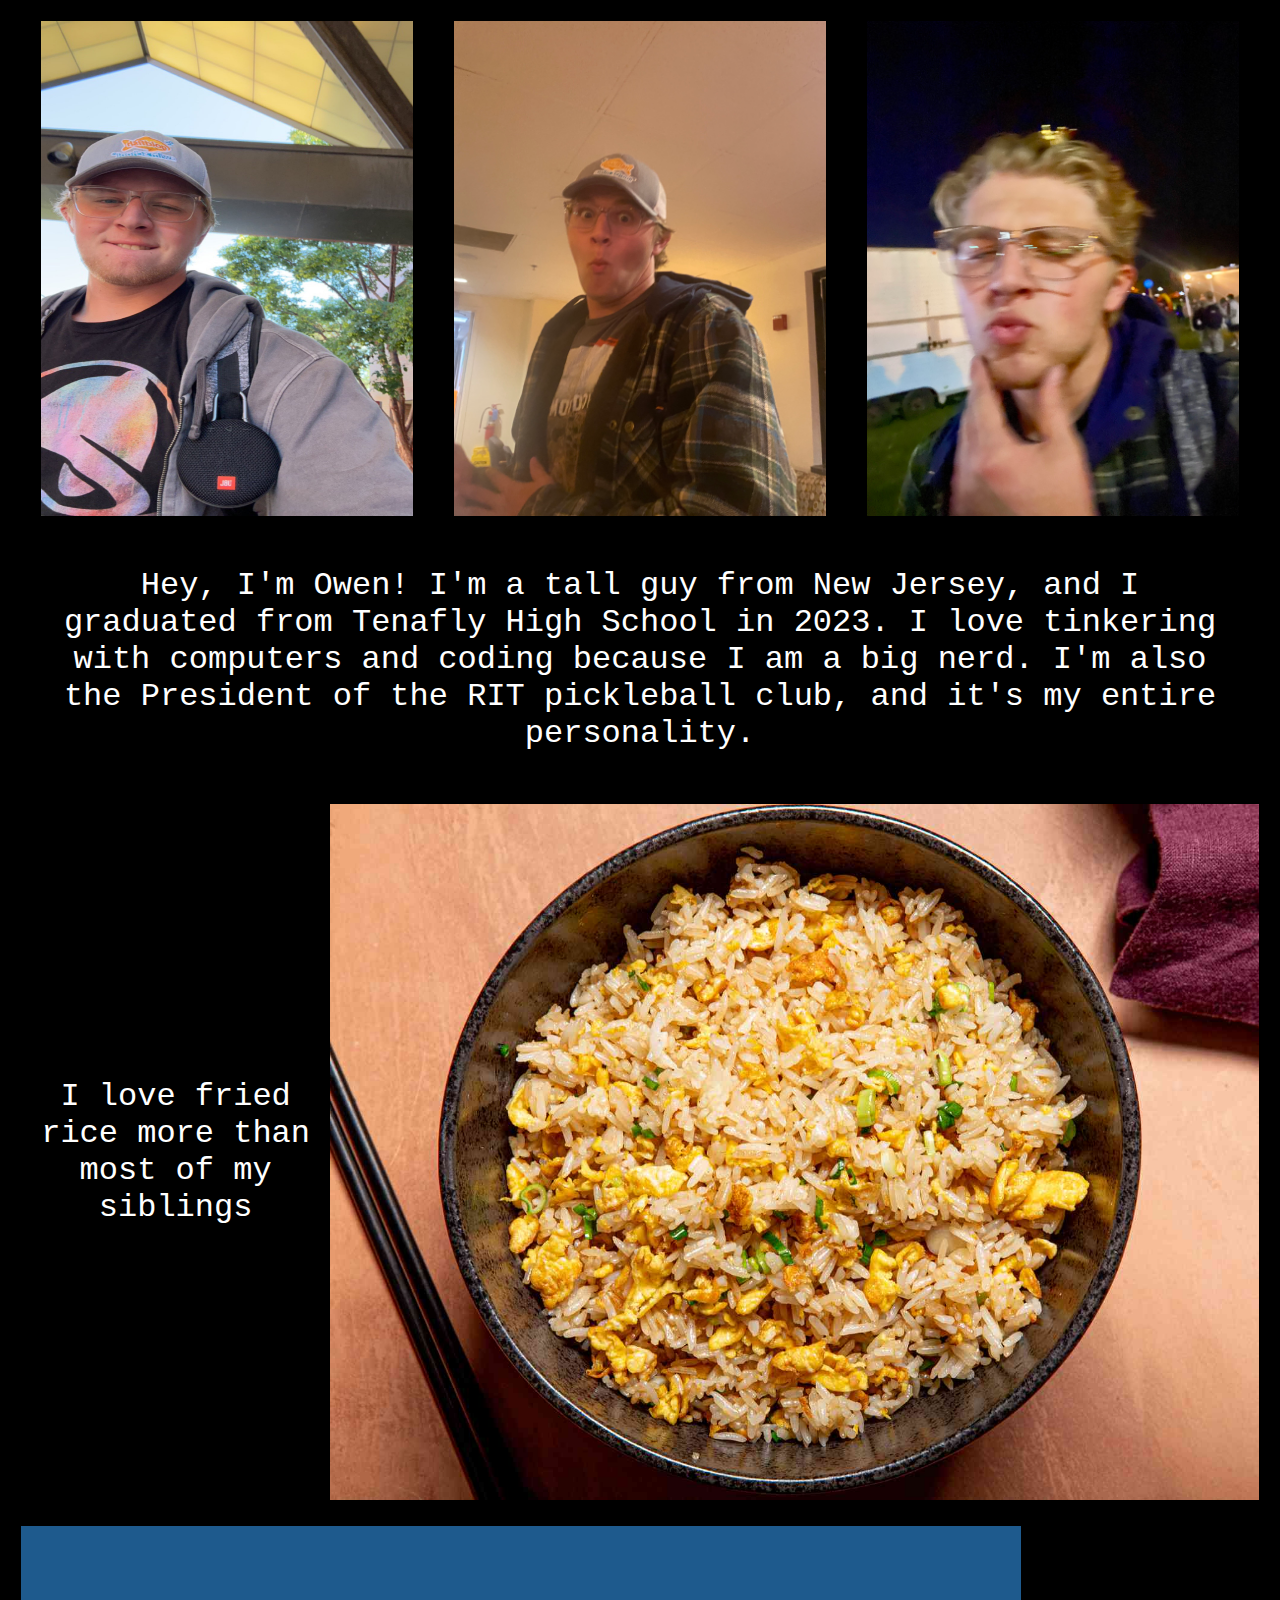
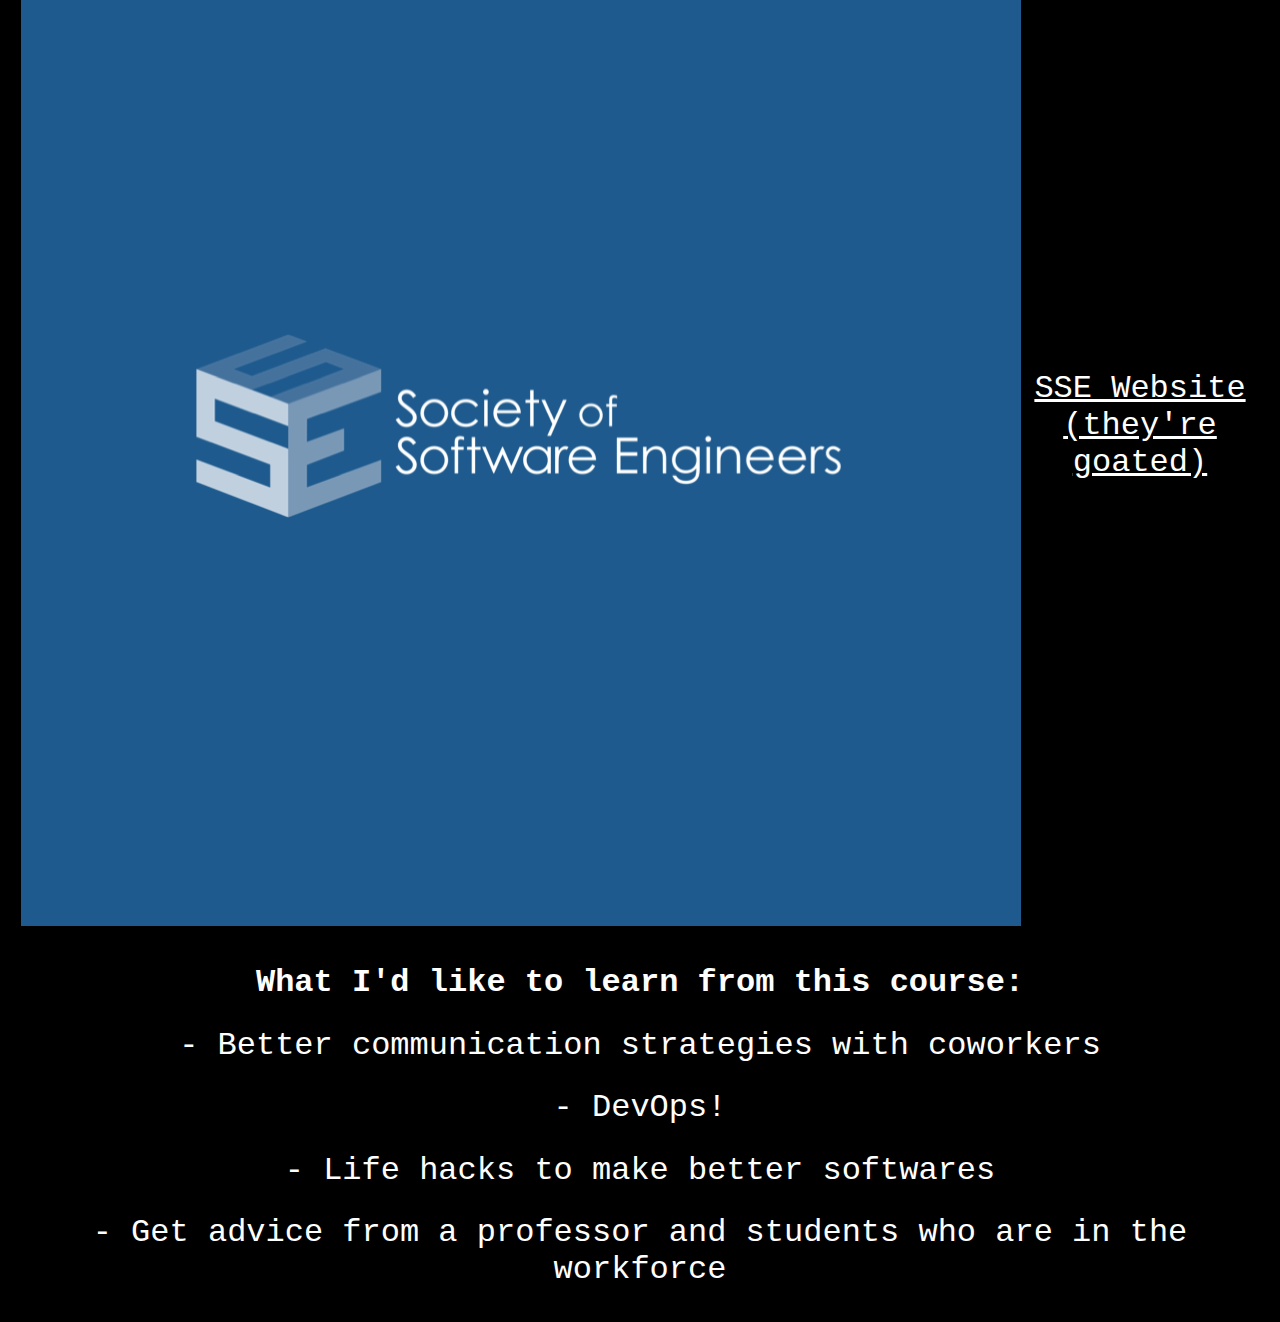
<file: index.html>
<!DOCTYPE html>
<html lang="en">
<head>
    <meta charset="UTF-8">
    <meta name="viewport" content="width=device-width, initial-scale=1.0">
    <title>Prof. Krutz is the best</title>

    <link rel="stylesheet" href="styles.css">
</head>
<body>
    <div class="wrapper">
        <!-- me pcis -->
        <div class="card">
            <img class="owen" src="images/IMG_0202.jpg">
            <img class="owen" src="images/IMG_0706.jpg">
            <img class="owen" src="images/IMG_9150.jpg">
        </div>

        <!-- me info -->
        <div class="card">
            <p>
                Hey, I'm Owen! I'm a tall guy from New Jersey, 
                and I graduated from Tenafly High School in 2023. 
                I love tinkering with computers and coding because 
                I am a big nerd. I'm also the President of the RIT 
                pickleball club, and it's my entire personality.
            </p>
        </div>

        <!-- fav food -->
        <div class="card">
            <p class="side-text">
                I love fried rice more than most of my siblings
            </p>
            <img class="fried-rice" src="images/fried_rice.jpg">
        </div>
        <!-- SSE website -->
        <div class="card">
            <img src="images/sse.png">
            <a class="side-text" href="https://sse.rit.edu/" target="_blank">SSE Website (they're goated)</a>
        </div>
        <!-- learn from course -->
        <div class="course">
            <p><b>What I'd like to learn from this course:</b></p>
            <p>- Better communication strategies with coworkers</p>
            <p>- DevOps!</p>
            <p>- Life hacks to make better softwares</p>
            <p>- Get advice from a professor and students who are in the workforce</p>
        </div>
    </div>
</body>
</html>
</file>
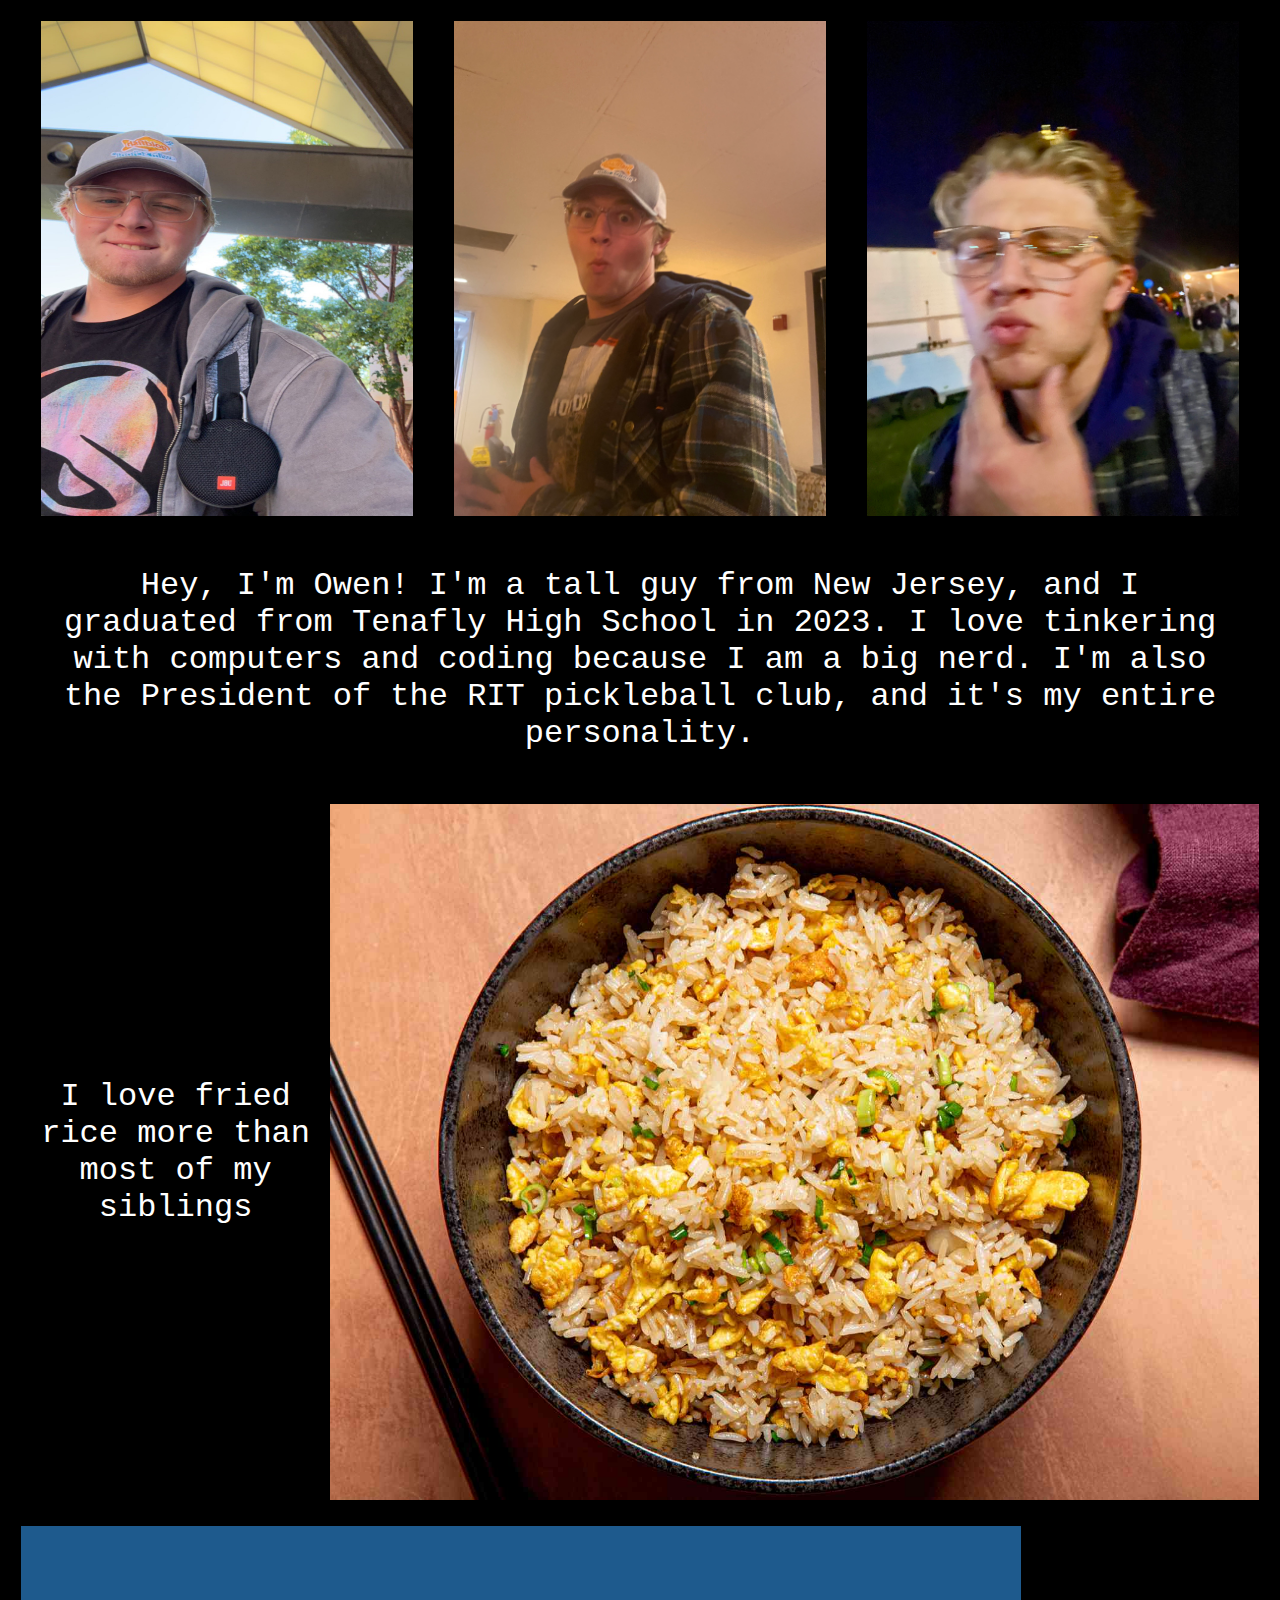
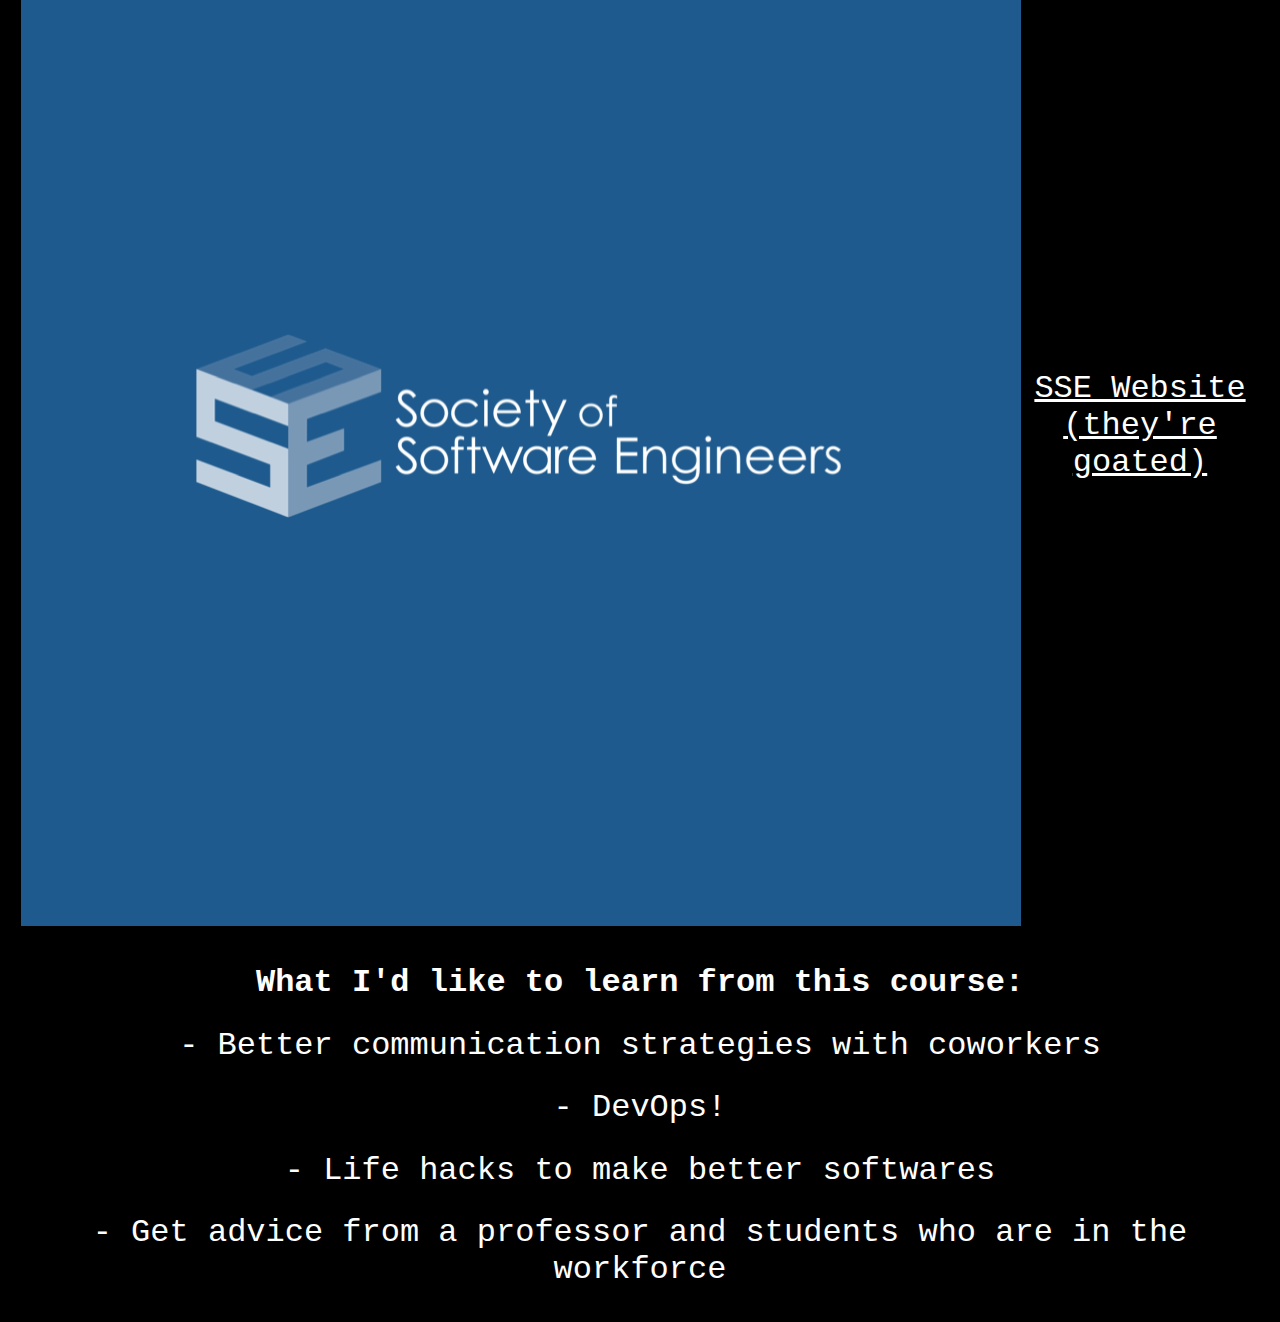
<file: danIsTheBest.html>
<!DOCTYPE html>
<html lang="en">
<head>
    <meta charset="UTF-8">
    <meta name="viewport" content="width=device-width, initial-scale=1.0">
    <title>Prof. Krutz is the best</title>

    <link rel="stylesheet" href="styles.css">
</head>
<body>
    <div class="wrapper">
        <!-- me pcis -->
        <div class="card">
            <img class="owen" src="images/IMG_0202.jpg">
            <img class="owen" src="images/IMG_0706.jpg">
            <img class="owen" src="images/IMG_9150.jpg">
        </div>

        <!-- me info -->
        <div class="card">
            <p>
                Hey, I'm Owen! I'm a tall guy from New Jersey, 
                and I graduated from Tenafly High School in 2023. 
                I love tinkering with computers and coding because 
                I am a big nerd. I'm also the President of the RIT 
                pickleball club, and it's my entire personality.
            </p>
        </div>

        <!-- fav food -->
        <div class="card">
            <p class="side-text">
                I love fried rice more than most of my siblings
            </p>
            <img class="fried-rice" src="/images/fried_rice.jpg">
        </div>
        <!-- SSE website -->
        <div class="card">
            <img src="/images/sse.png">
            <a class="side-text" href="https://sse.rit.edu/" target="_blank">SSE Website (they're goated)</a>
        </div>
        <!-- learn from course -->
        <div class="course">
            <p><b>What I'd like to learn from this course:</b></p>
            <p>- Better communication strategies with coworkers</p>
            <p>- DevOps!</p>
            <p>- Life hacks to make better softwares</p>
            <p>- Get advice from a professor and students who are in the workforce</p>
        </div>
    </div>
</body>
</html>
</file>
<file: styles.css>
body {
    background: black;
}

p, a {
    color: white;
    font-family: 'Courier New', Courier, monospace;
    margin: 2vw;
    text-align: center;
    font-size: 2rem;
}

.wrapper {
    display: flex;
    flex-direction: column;
}

.card {
    display: flex;
    flex-direction: row;
    padding: 1vw;
}

.owen {
    width: 30%;
    aspect-ratio: 3/4;
    margin: auto;
}

.fried-rice {
    width: 75%;
}

.side-text {
    height: 100%;
    margin: auto;
}

.course {
    
}
</file>
